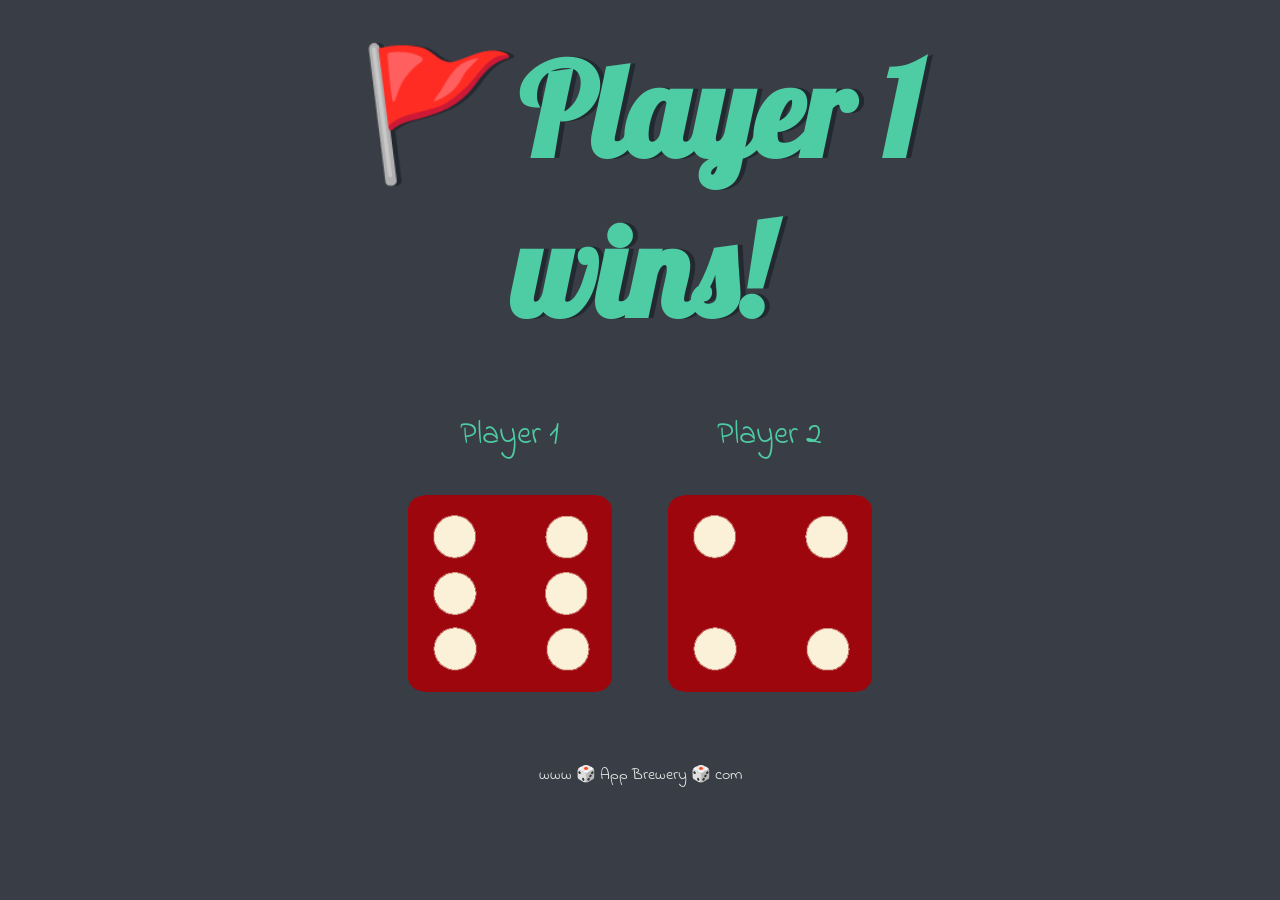
<file: index.html>
<!DOCTYPE html>
<html lang="en" dir="ltr">

<head>
  <meta charset="utf-8">
  <title>Dicee</title>
  <link rel="stylesheet" href="styles.css">
  <link href="https://fonts.googleapis.com/css?family=Indie+Flower|Lobster" rel="stylesheet">

</head>

<body>

  <div class="container">
    <h1>Refresh Me</h1>

    <div class="dice">
      <p>Player 1</p>
      <img class="img1" src="images\dice6.png">
    </div>

    <div class="dice">
      <p>Player 2</p>
      <img class="img2" src="images\dice6.png">
    </div>

  </div>



  <script src="script.js" charset="utf-8"></script>

</body>


<footer>
  www 🎲 App Brewery 🎲 com
</footer>

</html>
</file>
<file: styles.css>
.container {
  width: 70%;
  margin: auto;
  text-align: center;
}

.dice {
  text-align: center;
  display: inline-block;

}

.flag{
  display: inline-block;
  width:12%;
}

body {
  background-color: #393E46;
}

h1 {
  margin: 30px;
  font-family: 'Lobster', cursive;
  text-shadow: 5px 0 #232931;
  font-size: 8rem;
  color: #4ECCA3;
}

p {
  font-size: 2rem;
  color: #4ECCA3;
  font-family: 'Indie Flower', cursive;
}

img {
  width: 80%;
}

footer {
  margin-top: 5%;
  color: #EEEEEE;
  text-align: center;
  font-family: 'Indie Flower', cursive;

}
</file>
